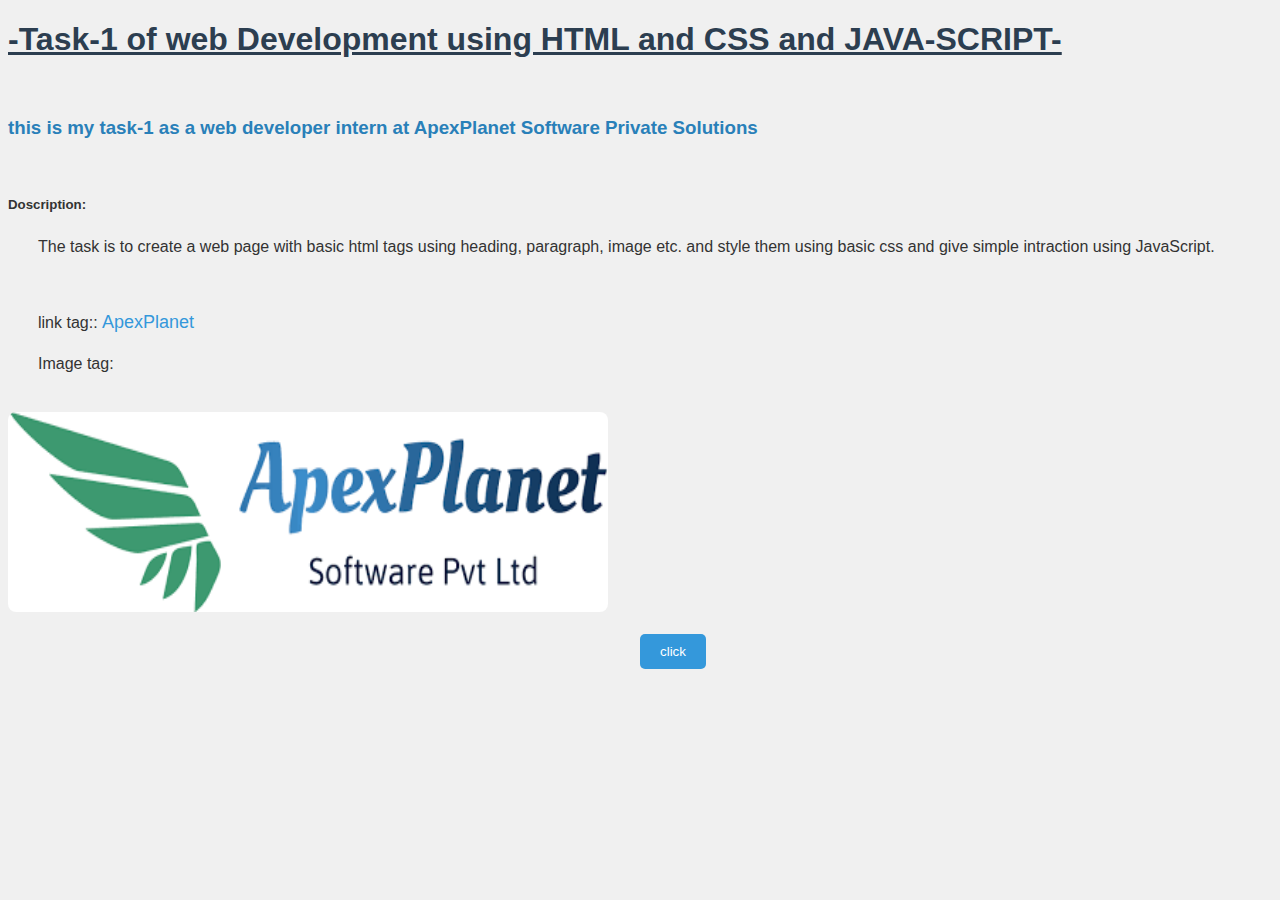
<file: task1/index.html>
<!DOCTYPE html>
<html lang="en">
<head>
    <meta charset="UTF-8">
    <meta name="viewport" content="width=device-width, initial-scale=1.0">
    <title>Task-1</title>
    <style>
        body {
            background-color: #f0f0f0;
            font-family: Arial, sans-serif;
            color: #333;
        }
        h1 {
            color: #2c3e50;
        }
        h3 {
            color: #2980b9;
        }
        p {
            font-size: 16px;
            line-height: 1.5;
            margin-left: 30px;
        }
        a {
            color: #3498db;
            text-decoration: none;
            font-size: 18px;
        }
        a:hover {
            text-decoration: underline;
            color: #2980b9;
        }
        img {
            border-radius: 8px;
            margin-top: 20px;
        }
        img:hover {
            transform: scale(1.05);
            transition: transform 0.3s;
        }
        button {
            background-color: #3498db;
            color: white;
            padding: 10px 20px;
            margin-left: 50%;
            border: none;
            border-radius: 5px;
            cursor: pointer;
            transition: all 1s;
        }
        button:hover {
            background-color: #2980b9;
            transition: background-color 1s;
            transform:scale(1.75);
            transition: transform 1s;

        }
    </style>
</head>
<body>
    <h1><u>-Task-1 of web Development using HTML and CSS and JAVA-SCRIPT-</u></h1>
    <br>
    <h3>this is my task-1 as a web developer intern at ApexPlanet Software Private Solutions</h3>
    <br>
    <h5>Doscription:</h5>
    <p>The task is to create a web page with basic html tags using heading, paragraph, image etc. and style them using basic css and give simple intraction using JavaScript.</p>
    <br>
    <p>link tag::</pp>
    <a href="https://www.apexplanet.in/" target="_blank">ApexPlanet</a>
    <br>
    <p>Image tag:</p>
     <img src="download.png" alt="ApexPlanet Logo" width="600" height="200">
    <br>
    <br>
    <button id="click"> click</button>
    <script>
        document.getElementById("click").addEventListener("click", function() {
            alert("Hello, this is a simple JavaScript interaction! Thank you for visiting my page");
        });
    </script>
</body>
</html>
</file>
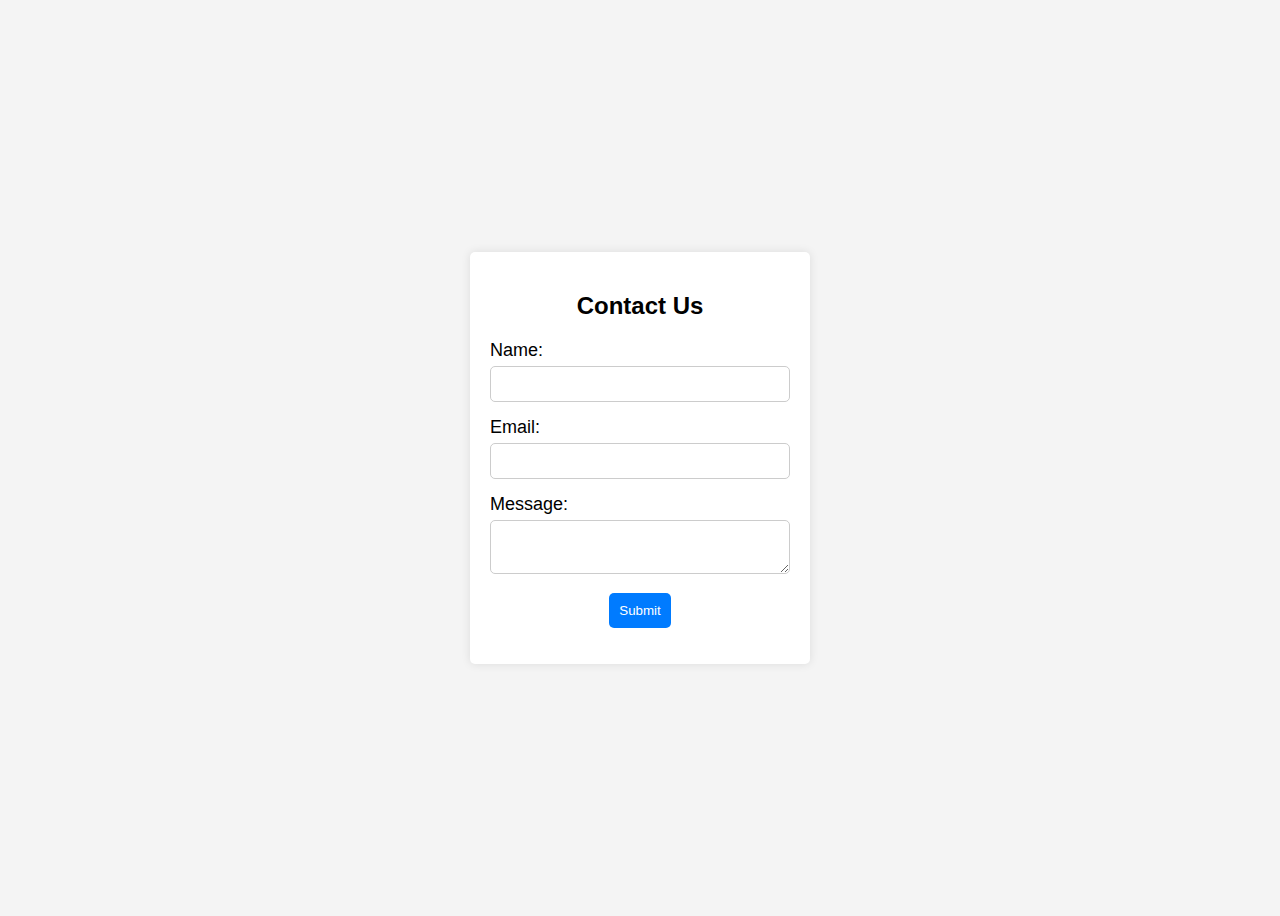
<file: task-2/form validation/index.html>
<!DOCTYPE html>
<html lang="en">
<head>
    <meta charset="UTF-8">
    <meta name="viewport" content="width=device-width, initial-scale=1.0">
    <title>Contact Form</title>
    <link rel="stylesheet" href="styles.css">
</head>
<body>
    <div class="container">
        <h2>Contact Us</h2>
        <form id="contactForm">
            <label for="name">Name:</label>
            <input type="text" id="name" required>

            <label for="email">Email:</label>
            <input type="email" id="email" required>

            <label for="message">Message:</label>
            <textarea id="message" required></textarea>

            <button type="submit">Submit</button>
        </form>
        <p id="errorMsg"></p>
    </div>
    <script src="script.js"></script>
</body>
</html>
</file>
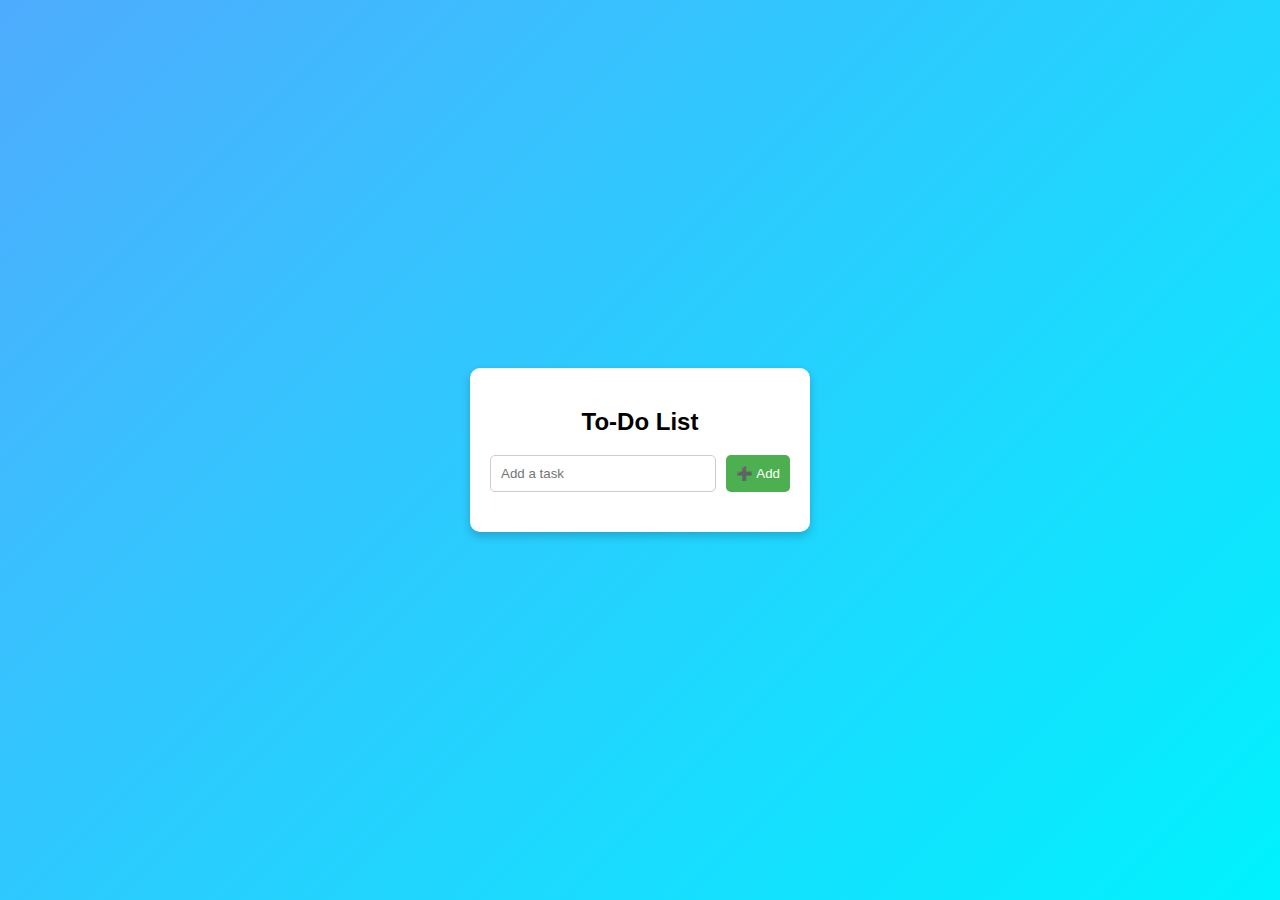
<file: task-2/to-do-list/index.html>
<!DOCTYPE html>
<html lang="en">
<head>
    <meta charset="UTF-8">
    <meta name="viewport" content="width=device-width, initial-scale=1.0">
    <title>Stylish To-Do List</title>
    <link rel="stylesheet" href="style.css">
</head>
<body>
    <div class="todo-container">
        <h2>To-Do List</h2>
        <div class="input-group">
            <input type="text" id="taskInput" placeholder="Add a task">
            <button onclick="addTask()">➕ Add</button>
        </div>
         <p id="errorMsg"></p>
        <ul id="taskList"></ul>
    </div>
    <script src="script.js"></script>
</body>
</html>
</file>
<file: task-2/form validation/styles.css>
body {
    font-family: Arial, sans-serif;
    display: flex;
    justify-content: center;
    align-items: center;
    height: 100vh;
    background-color: #f4f4f4;
}
label{
    font-size: 18px;
    margin-top: 10px;
    display: block;
    text-align: left;
}
.container {
    background: #fff;
    padding: 20px;
    border-radius: 5px;
    box-shadow: 0px 0px 10px rgba(0,0,0,0.1);
    width: 300px;
    text-align: center;
}

input, textarea {
    width: 100%;
    padding: 8px;
    margin: 5px 0;
    border-radius: 5px;
    box-sizing: border-box;
    font-size: 16px;
    border: 1px solid #ccc;
}
input:focus, textarea:focus {
    border-color: #007bff;
    outline: none;
}
input:hover, textarea:hover {
    border-color: #007bff;
    transform: scale(1.06);
}

button {
    background: #007bff;
    color: #fff;
    padding: 10px;
    border-radius: 5px;
    margin-top: 10px;
    border: none;
    cursor: pointer;
}
button:hover {
    background: #0056b3;
    transform: scale(1.05);
}

@media (max-width: 500px) {
    .container {
        width: 60%;
        padding: 10px;
        font-size: 14px;
    }
}
</file>
<file: task-2/to-do-list/style.css>
/* General Styles */
body {
    font-family: 'Arial', sans-serif;
    display: flex;
    justify-content: center;
    align-items: center;
    height: 100vh;
    background: linear-gradient(135deg, #4facfe, #00f2fe);
    margin: 0;
}

/* Container */
.todo-container {
    background: #fff;
    padding: 20px;
    border-radius: 10px;
    box-shadow: 0px 4px 10px rgba(0, 0, 0, 0.2);
    text-align: center;
    width: 300px;
}

/* Input & Button */
.input-group {
    display: flex;
    gap: 10px;
    margin-bottom: 20px;
}

input {
    flex: 1;
    padding: 10px;
    border: 1px solid #ccc;
    border-radius: 5px;
}

button {
    padding: 10px;
    background: #4caf50;
    color: white;
    border: none;
    border-radius: 5px;
    cursor: pointer;
}

button:hover {
    background: #45a049;
}

/* Task List */
ul {
    list-style-type: none;
    padding: 0;
}

li {
    background: #f9f9f9;
    padding: 10px;
    margin: 5px 0;
    border-radius: 5px;
    display: flex;
    justify-content: space-between;
    align-items: center;
}

li button {
    background: #ff5252;
    border: none;
    color: white;
    padding: 5px;
    border-radius: 5px;
    cursor: pointer;
}

li button:hover {
    background: #e04848;
}
</file>
